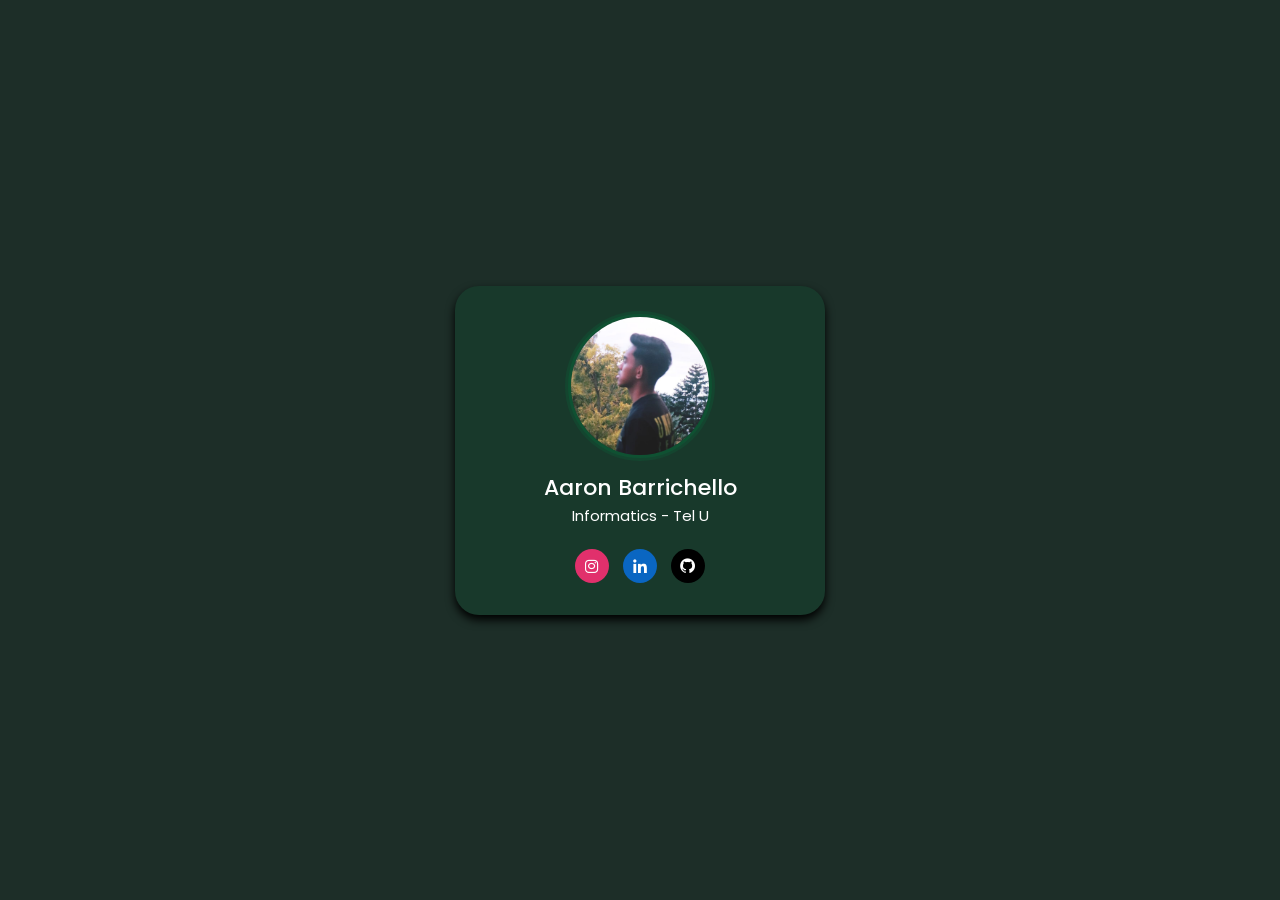
<file: index.html>
<!DOCTYPE html>
<html lang="en">
  <head>
    <meta charset="UTF-8" />
    <meta http-equiv="X-UA-Compatible" content="IE-edge" />
    <meta name="viewport" content="width=device-width, initial-scale=1.0" />

    <!-- css -->
    <link rel="stylesheet" href="style.css" />

    <!-- Boxicons CSS -->
    <link
      href="https://unpkg.com/boxicons@2.1.4/css/boxicons.min.css"
      rel="stylesheet"
    />

    <title>Home</title>
  </head>

  <body>
    <div class="profile-card">
      <div class="image">
        <img src="gambar/gambar3.jpg" alt="" class="profile-img" />
      </div>

      <div class="text-data">
        <span class="name">Aaron Barrichello</span>
        <span class="job">Informatics - Tel U</span>
      </div>

      <div class="media-buttons">
        <a
          href="https://www.instagram.com/aaronbarrichello/"
          style="background: #e1306c"
          class="link">
          <i class="bx bxl-instagram"></i>
        </a>
        <a
          href="https://www.linkedin.com/in/aaronbarrichello/"
          style="background: #0a66c2"
          class="link">
          <i class="bx bxl-linkedin"></i>
        <a
          href="https://www.github.com/aaronbarrichello"
          style="background: black"
          class="link">
          <i class="bx bxl-github"></i>
        </a>
      </div>
    </div>
  </body>
</html>
</file>
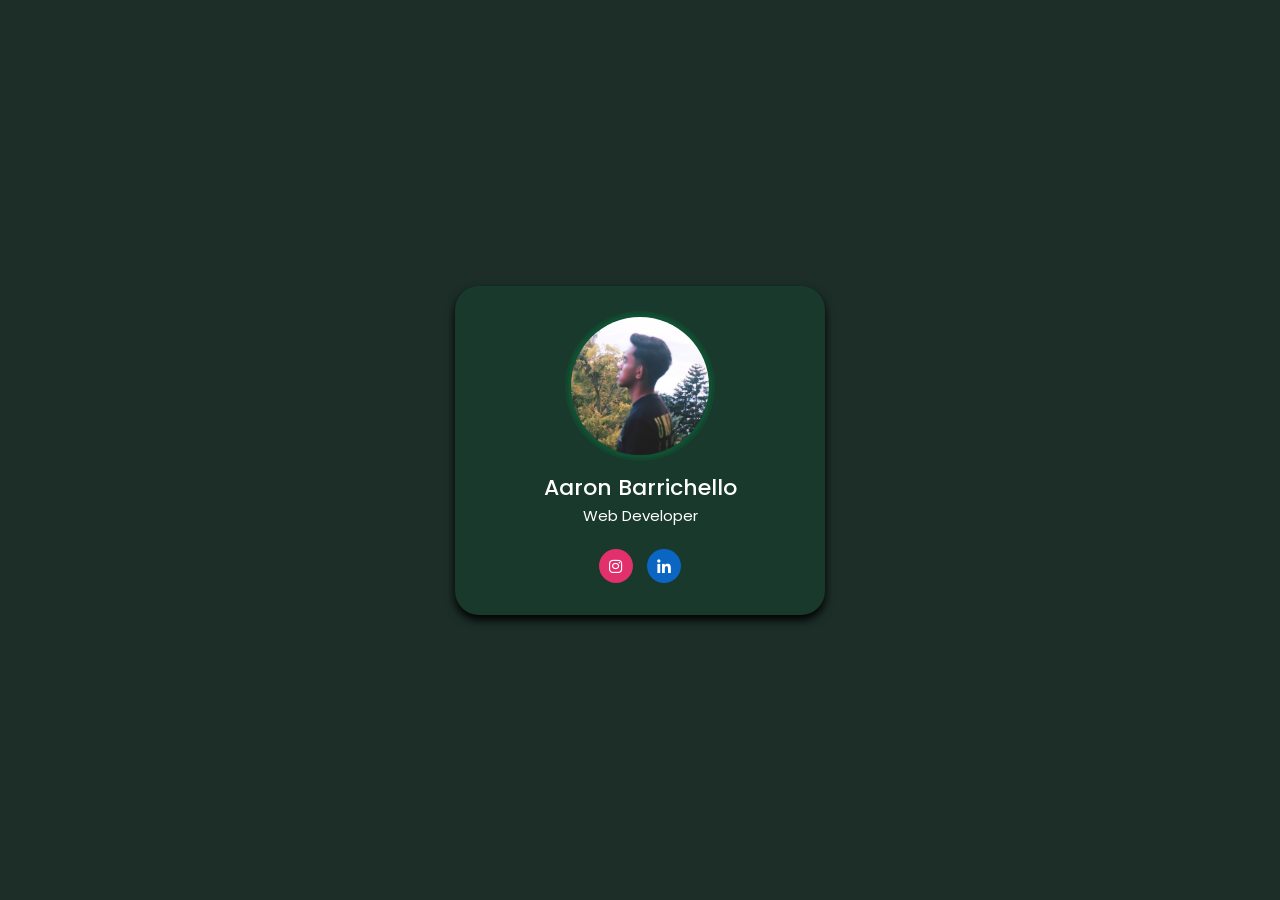
<file: websitepertama.html>
<!DOCTYPE html>
<html lang="en">
  <head>
    <meta charset="UTF-8" />
    <meta http-equiv="X-UA-Compatible" content="IE-edge" />
    <meta name="viewport" content="width=device-width, initial-scale=1.0" />

    <!-- css -->
    <link rel="stylesheet" href="style.css" />

    <!-- Boxicons CSS -->
    <link
      href="https://unpkg.com/boxicons@2.1.4/css/boxicons.min.css"
      rel="stylesheet"
    />

    <title>Home</title>
  </head>

  <body>
    <div class="profile-card">
      <div class="image">
        <img src="gambar/gambar3.jpg" alt="" class="profile-img" />
      </div>

      <div class="text-data">
        <span class="name">Aaron Barrichello</span>
        <span class="job">Web Developer</span>
      </div>

      <div class="media-buttons">
        <a
          href="https://www.instagram.com/aaronbarrichello/"
          style="background: #e1306c"
          class="link"
        >
          <i class="bx bxl-instagram"></i>
        </a>
        <a
          href="https://www.linkedin.com/in/aaronbarrichello/"
          style="background: #0a66c2"
          class="link"
        >
          <i class="bx bxl-linkedin"></i>
        </a>
      </div>
    </div>
  </body>
</html>
</file>
<file: style.css>
@import url("https://fonts.googleapis.com/css2?family=Poppins:ital,wght@0,400;0,600;1,300;1,500&display=swap");

* {
  margin: 0;
  padding: 0;
  box-sizing: border-box;
  font-family: "Poppins", sans-serif;
}

body {
  height: 100vh;
  display: flex;
  align-items: center;
  justify-content: center;
  background-color: #1d2e28;
}

.profile-card {
  display: flex;
  flex-direction: column;
  align-items: center;
  max-width: 370px;
  width: 100%;
  background-color: #18392b;
  border-radius: 24px;
  padding: 25px;
  box-shadow: 0 5px 10px black;
}

.image {
  position: relative;
  height: 150px;
  width: 150px;
  border-radius: 50%;
  background-color: #14452f;
  padding: 3px;
  margin-bottom: 10px;
}

.image .profile-img {
  height: 100%;
  width: 100%;
  object-fit: cover;
  border-radius: 50%;
  border: 3px solid #0f5132;
}

.profile-card .text-data {
  display: flex;
  flex-direction: column;
  align-items: center;
  color: white;
}

.text-data .name {
  font-size: 22px;
  font-weight: 500;
}

.text-data .job {
  font-size: 15px;
  font-weight: 400;
}

.profile-card .media-buttons {
  display: flex;
  align-items: center;
  margin-top: 15px;
}

.media-buttons .link {
  display: flex;
  align-items: center;
  justify-content: center;
  color: white;
  font-size: 18px;
  height: 34px;
  width: 34px;
  border-radius: 50%;
  margin: 7px;
  text-decoration: none;
  background-color: blue;
  text-decoration: none;
}
</file>
